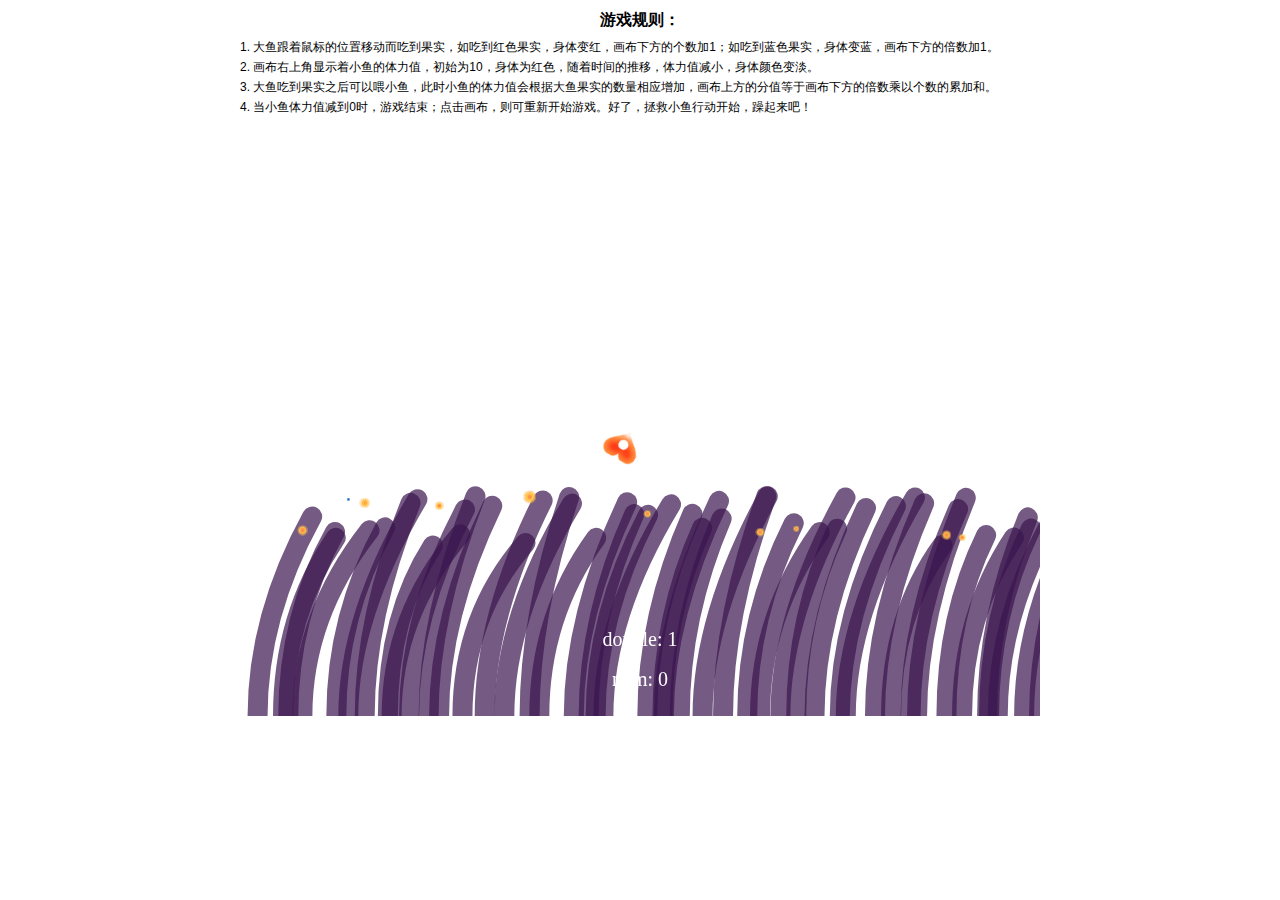
<file: demo/fishgame/index.html>
<!DOCTYPE html>
<html>
<head>
	<title>h5爱心鱼游戏</title>
  <meta charset= "utf-8"/>
<link href="style.css" rel="stylesheet"></head>
<body>
	<div class="introduce">
		<p class="title">游戏规则：</p>
		<ul>
			<li>1. 大鱼跟着鼠标的位置移动而吃到果实，如吃到红色果实，身体变红，画布下方的个数加1；如吃到蓝色果实，身体变蓝，画布下方的倍数加1。</li>
			<li>2. 画布右上角显示着小鱼的体力值，初始为10，身体为红色，随着时间的推移，体力值减小，身体颜色变淡。</li>
			<li>3. 大鱼吃到果实之后可以喂小鱼，此时小鱼的体力值会根据大鱼果实的数量相应增加，画布上方的分值等于画布下方的倍数乘以个数的累加和。</li>
			<li>4. 当小鱼体力值减到0时，游戏结束；点击画布，则可重新开始游戏。好了，拯救小鱼行动开始，躁起来吧！</li>
		</ul>
	</div>
	<div class="page">
		<div class="content" id="main">
			<canvas id="canvas1" width="800" height="600">

			</canvas>
			<canvas id="canvas2" width="800" height="600">

			</canvas>
		</div>
	</div>
<script type="text/javascript" src="bundle.js"></script></body>
</html>
</file>
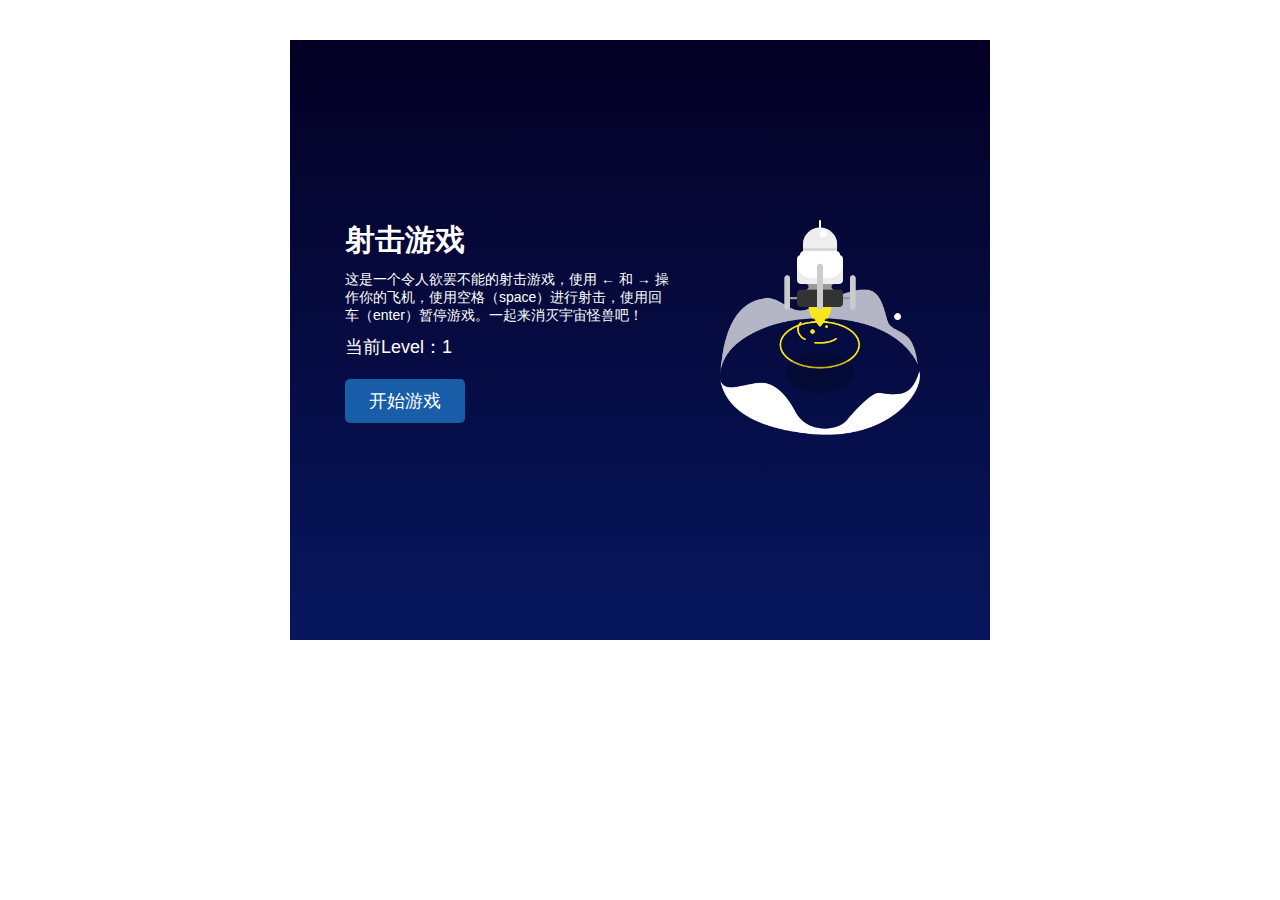
<file: demo/shootgame/index.html>
<!DOCTYPE html>
<html lang="en">
<head>
  <meta charset="UTF-8">
  <meta name="viewport" content="width=device-width, initial-scale=1.0">
  <link rel="stylesheet" href="./style.css">
  <style></style>
  <title>射击游戏</title>
</head>
<body>
  <div id="game" data-status="start">  
    <div class="game-panel">
      <section class="game-intro game-ui">
        <h1 class="section-title">射击游戏</h1>
        <p class="game-desc">这是一个令人欲罢不能的射击游戏，使用 ← 和 → 操作你的飞机，使用空格（space）进行射击，使用回车（enter）暂停游戏。一起来消灭宇宙怪兽吧！</p>
        <p class="game-level">当前Level: 1</p>
        <button class="js-play button">开始游戏</button>
      </section>
      <section class="game-failed game-ui">
        <h1 class="section-title">游戏结束</h1>
        <p class="game-info-text">最终得分: <span class="score"></span></p>
        <button class="js-replay button">重新开始</button>
      </section>
      <section class="game-success game-ui">
        <h1 class="section-title">游戏成功</h1>
        <p class="game-next-level game-info-text"></p>
        <button class="js-next button">继续游戏</button>
      </section>
      <section class="game-all-success game-ui">
        <h1 class="section-title">通关成功</h1>
        <p class="game-next-level game-info-text">你已经成功地防御了怪兽的所有攻击。</p>
        <button class="js-replay button">再玩一次</button>
      </section>
      <section class="game-stop game-ui">
        <h1 class="section-title">游戏暂停</h1>
        <button class="js-stop button">游戏继续</button>
      </section>
    </div>
    <div class="game-info game-ui">
      <span class="title">分数:</span>
      <span class="score"></span>
    </div>
    <canvas id="canvas" width="700" height="600">
        <!-- 动画画板 -->
    </canvas>
  </div>
  <!-- 主逻辑函数 -->
  <script src="./js/fpstool.js" ></script>
  <script src="./js/config.js" ></script>
  <script src="./js/element.js" ></script>
  <script src="./js/bullet.js" ></script>
  <script src="./js/plane.js" ></script>
  <script src="./js/enemy.js" ></script>
  <script src="./js/app.js" ></script>
</body>
</html>
</file>
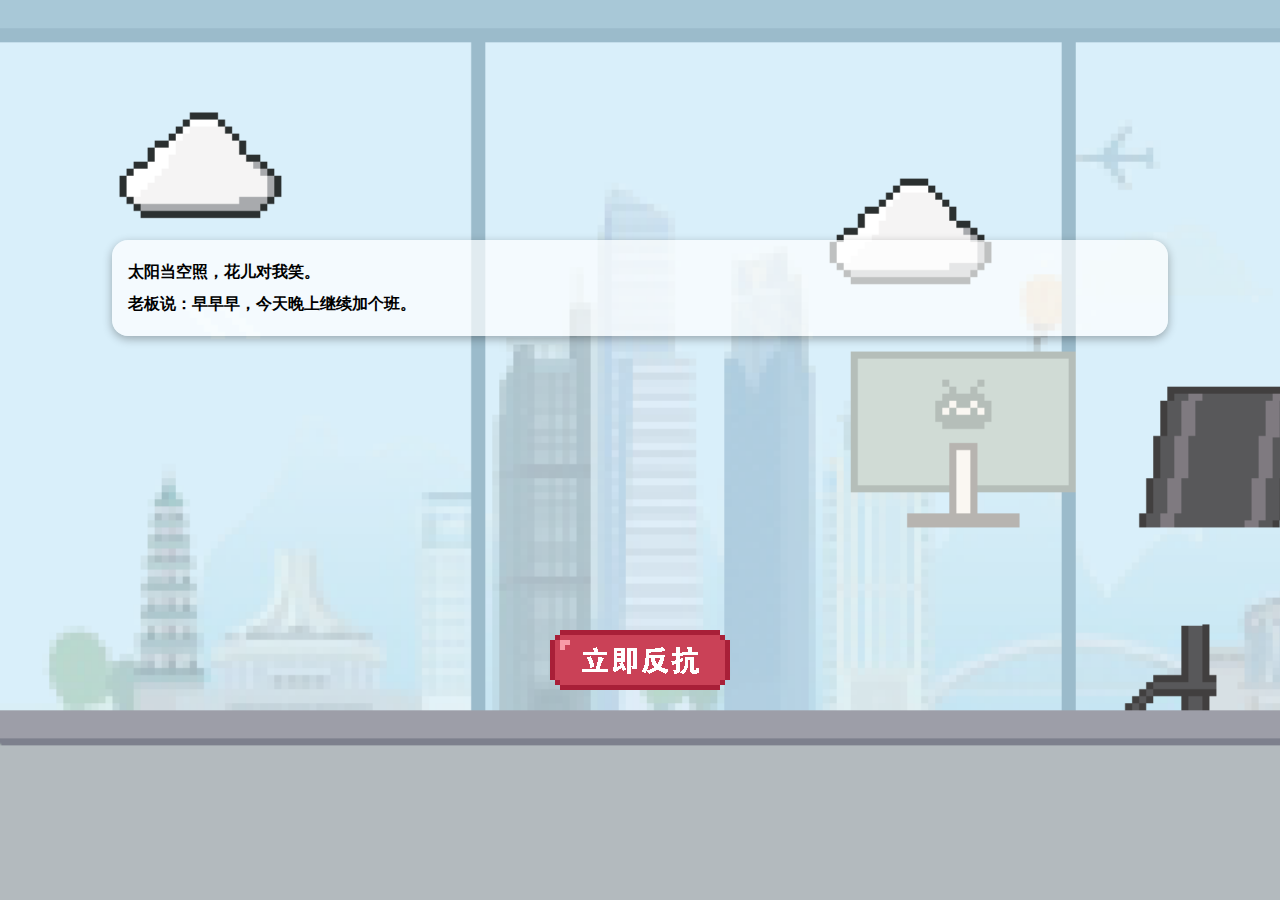
<file: demo/workstory/index.html>
<!DOCTYPE html>
<html lang="en">
    <head>
        <meta charset="UTF-8">
        <meta name="viewport" content="width=device-width, initial-scale=1, maximum-scale=1, minimum-scale=1, user-scalable=no">
        <meta name="author" content="Author">
        <title>听说，正义联盟要造反</title>
        <link href="index.css" rel="stylesheet" type="text/css" />
    </head>

    <body>
        <section id="logo" class="logo">
            <div class="logo-square logo-square--top"></div>
            <div class="logo-square logo-square--bottom"></div>
        </section>
        <section id="story" class="story">
            <p class="story-title">太阳当空照，花儿对我笑。</p>
            <p class="story-content">老板说：早早早，今天晚上继续加个班。</p>
        </section>
        <canvas id="main" class="main"></canvas>
        <section>
        <div class="start"><img src="img/startBtn2.png"></div>
        <!-- <div class="music"><img src="img/quiet.png"></div> -->
        <div class="boss"><img src="img/boss.png"></div>
        <div class="staff"><img src="img/staff.png"></div>
        <div class="question"><img src="img/question.png"></div>
        <div class="skull"><img src="img/skull.png"></div>
        <div class="heart"><img src="img/heart.png"></div>
        <div class="over"><img src="img/shareBtn.png"></div>
        </section>
        <section class="share-layer">
            点击右上角，让朋友们也泄泄愤吧~
        </section>
        <audio id="bg-music" src="audio/batman.mp3" autoplay preload loop="loop"></audio>

        <script src="jquery.min.js"></script>
        <script src="config.js"></script>
        <!-- <script src="./animation/leaf.js"></script>
        <script src="./animation/shuttle.js"></script>
        <script src="./animation.js"></script>
        <script src="./bubble_img.js"></script>
        <script src="./bubble.js"></script> -->
        <script src="index.js"></script>
    </body>
</html>
</file>
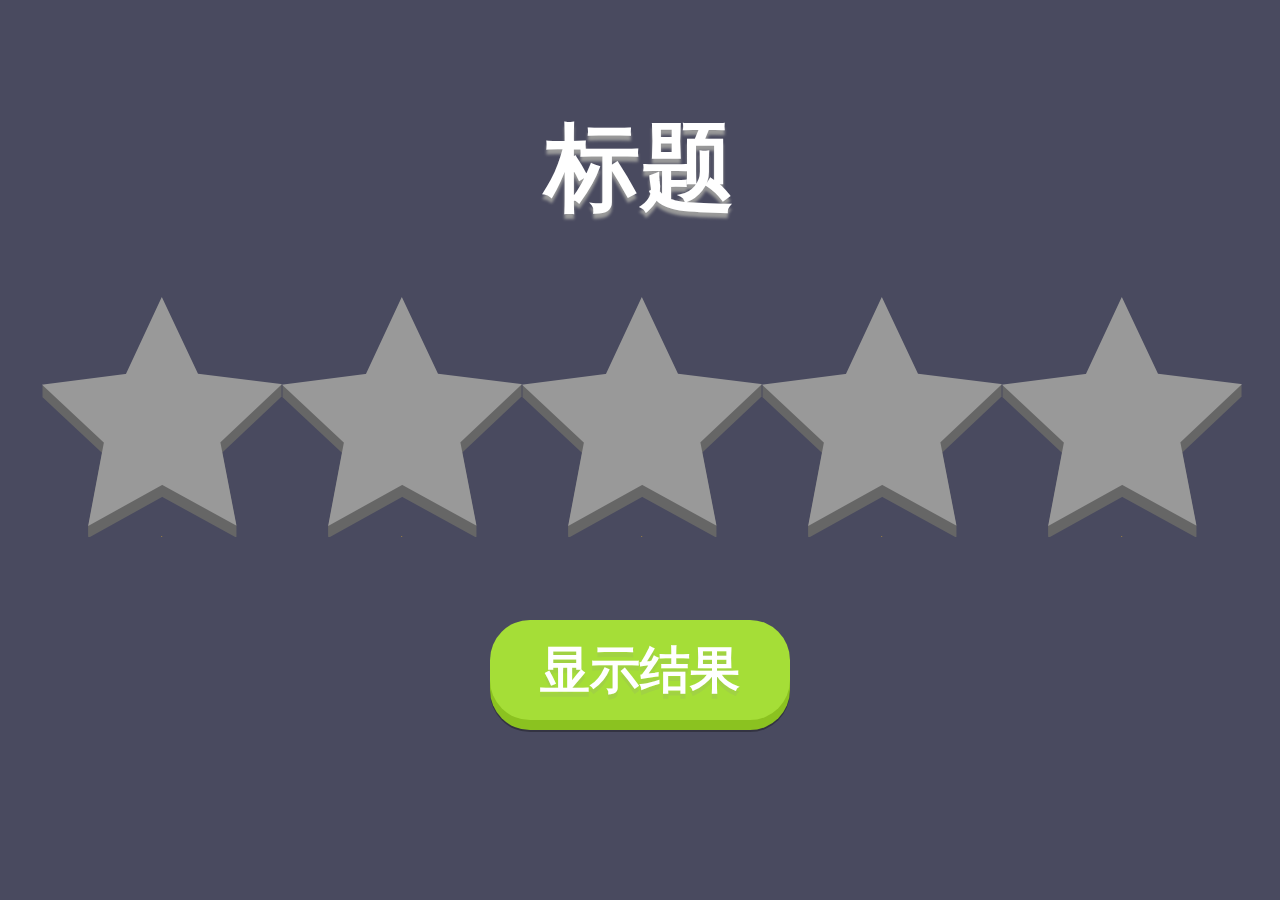
<file: demo/score/score.html>
<!DOCTYPE html>
<html lang="zh">
<head>
    <meta content="text/html; charset=utf-8" http-equiv="Content-Type" />
    <meta http-equiv="content-type" content="text/JavaScript;charset=utf-8" />
    <meta http-equiv="X-UA-Compatible" content="IE=edge,chrome=1">
    <meta name="viewport" content="width=device-width, initial-scale=1.0">
    <title>评分</title>
    <link rel="stylesheet" type="text/css" href="css/starability-slot.css" />
</head>
<body>
    <section>
        <div class="starability-container">
            <h1>标题</h1>
            <form>
                <fieldset class="starability-slot" id="slot">

                    <input type="radio" id="rate1-2" name="rating" value="1" />
                    <label for="rate1-2" title="Terrible">1 stars</label>

                    <input type="radio" id="rate2-2" name="rating" value="2" />
                    <label for="rate2-2" title="Not good">2 stars</label>

                    <input type="radio" id="rate3-2" name="rating" value="3" />
                    <label for="rate3-2" title="Average">3 stars</label>

                    <input type="radio" id="rate4-2" name="rating" value="4" />
                    <label for="rate4-2" title="Very good">4 stars</label>

                    <input type="radio" id="rate5-2" name="rating" value="5" />
                    <label for="rate5-2" title="Amazing">5 star</label>
                </fieldset>
            </form>
        </div>
        <a class="btn" id="btn">显示结果</a>
    </section>
    <script charset ="utf-8" src="js/score.js"></script>
</body>
</html>
</file>
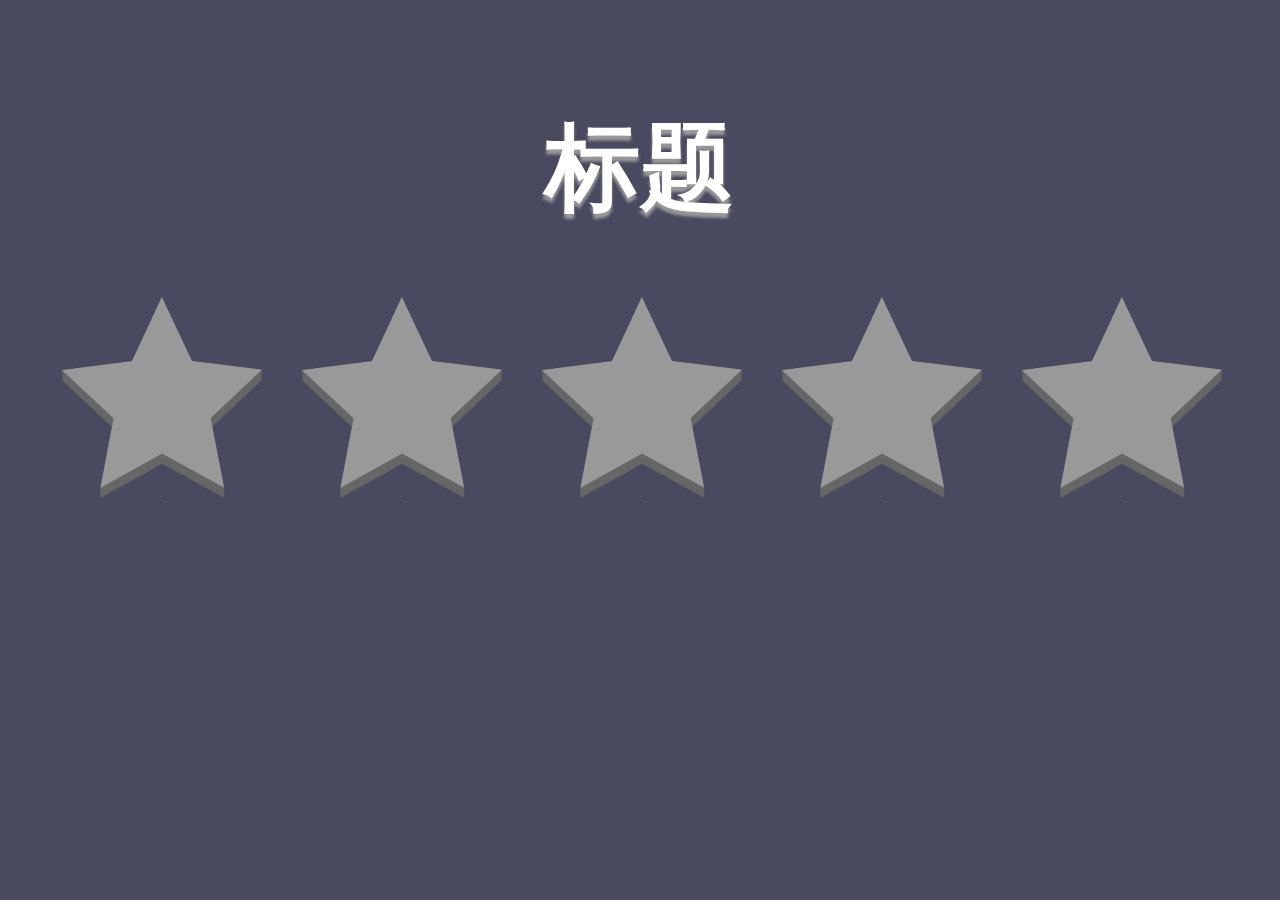
<file: demo/score2/score.html>
<!DOCTYPE html>
<html lang="zh">
<head>
    <meta content="text/html; charset=utf-8" http-equiv="Content-Type" />
    <meta http-equiv="X-UA-Compatible" content="IE=edge,chrome=1">
    <meta name="viewport" content="width=device-width, initial-scale=1.0">
    <title>评分</title>
    <link rel="stylesheet" type="text/css" href="starability-slot.css" />
</head>
<body>
    <section>
        <div class="starability-container">
            <h1>标题</h1>
            <form>
                <fieldset class="starability-slot" id="slot">

                    <input type="radio" id="rate1-2" name="rating" value="1" />
                    <label for="rate1-2" title="Terrible">1 stars</label>

                    <input type="radio" id="rate2-2" name="rating" value="2" />
                    <label for="rate2-2" title="Not good">2 stars</label>

                    <input type="radio" id="rate3-2" name="rating" value="3" />
                    <label for="rate3-2" title="Average">3 stars</label>

                    <input type="radio" id="rate4-2" name="rating" value="4" />
                    <label for="rate4-2" title="Very good">4 stars</label>

                    <input type="radio" id="rate5-2" name="rating" value="5" />
                    <label for="rate5-2" title="Amazing">5 star</label>
                </fieldset>
            </form>
        </div>
    </section>
    <script>
        var tit = getUrlParam("tit");//标题
        console.log("tit=" + tit);
        var score;
        var i = 0;
        var t;
        var slot = document.getElementById("slot");
        var stars = slot.getElementsByTagName("input");
        var labels = slot.getElementsByTagName("label");
        console.log(stars[0]);
        //点亮星星
        function starlight() {
            if (score > 5) score = 5;
            if (score < 0) score = 0;
            if (i < score) {
                console.log("i=" + i);
                var styleStr = "background-position: 0 -200px;transition: background-position .7s;";//200px为星星图片宽度
                stars[i].setAttribute("style", styleStr);
                labels[i].setAttribute("style", styleStr);
                t = setTimeout(starlight, 250);
                i++;
            }
        }
        //清除样式
        function clearStyle() {
            i = 0;
            for (j = 0; j < stars.length; j++) {
                console.log(stars[j]);
                stars[j].removeAttribute("style");
                labels[j].removeAttribute("style"); 
            }
        }
        //获取标题
        function getTit(tit) {
            if (tit == "") {
                alert("请填写tit值");
                return false;
            };
            var h1 = document.getElementsByTagName("h1");
            h1[0].innerHTML = tit;
        }
        //获取url参数
        function getUrlParam(name) {
            name = name.replace(/[\[]/, "\\\[").replace(/[\]]/, "\\\]");
            var regexS = "[\\?&]" + name + "=([^&#]*)";
            var regex = new RegExp(regexS);
            var results = regex.exec(window.location.href);
            if (results == null)
                return "";
            else
                return decodeURI(results[1]);//浏览器会将url中的中文参数进行encodeURI编码，所以要通过js使用decodeURI进行解码，return unescape(results[1]);适合gb2312
        }
        //多事件执行函数
        function addLoadEvent(func) {
            var oldonload = window.onload;
            if (typeof window.onload != "function") {
                window.onload = func;
            } else {
                window.onload = function () {
                    oldonload();
                    func();
                }
            }
        }
        addLoadEvent(getTit(tit));
        //按数字0-5键执行函数
        document.onkeydown = function (event) {
            var e = event || window.event || arguments.callee.caller.arguments[0];
            var keyNum = e && e.keyCode;
            switch (keyNum) {
                case 49:
                    score = 1;
                    break;
                case 50:
                    score = 2;
                    break;
                case 51:
                    score = 3;
                    break;
                case 52:
                    score = 4;
                    break;
                case 53:
                    score = 5;
                    break;
                default:
                    score = 0;
                    break;
            }
            clearStyle();
            starlight();
        }
    </script>
</body>
</html>
</file>
<file: demo/fishgame/style.css>
body,dd,dl,form,h1,h2,h3,h4,input,p,select,textarea,ul{font-family:arial;font-size:12px;margin:0;padding:0}li{list-style:none}img,input{border:none}a{text-decoration:none}a:hover{text-decoration:underline}.introduce{height:100px;margin:0 auto;padding-top:10px;width:800px}.introduce p.title{font-size:16px;font-weight:700;text-align:center;width:800px}.introduce ul{margin:6px 0;width:800px}.introduce ul li{height:20px;line-height:20px;width:800px}.page{margin:6px auto 0}#main,.page{height:600px;width:800px}#main{position:relative}#canvas1,#canvas2{height:600px;left:0;position:absolute;top:0;width:800px}#canvas1{z-index:1}#canvas2{z-index:0}
</file>
<file: demo/shootgame/style.css>
* { 
  padding:0; 
  margin: 0;
}

html,body{
  height: 100%;
  width:100%;
}

canvas {
  display: block;
}

body{
  /*background: #e7e7e7;*/
  color: #fff;
  font-family: Verdana,Arial, sans-serif;
  font-size: 18px;
}
h1{
	font-size: 30px;
}

a{
	color: #fff;
	text-decoration:none;
}
a:hover{
	text-decoration: underline;
}
.button{
  background: #185da8;
  border-radius: 5px;
  display: block;
  font-size: 18px;
  margin-top: 20px;
  border: none;
  padding: 10px;
  width: 120px;
  color: #fff;
}
.button:hover{
	background: #2488f5;
	color: #fff;
	text-decoration: none;
}
#game{
  width: 700px;
  height: 600px;
  position: relative;
  left: 50%;
  top: 40px;
  margin: 0 0 0 -350px;
  background: linear-gradient(-180deg, #040024 0%, #07165C 97%);
}

.game-panel {
	width: 700px;
	height: 600px;
	position: absolute;/* 将UI置于画布之上 */
}
.game-ui{
  display: none;
  padding: 55px;
  box-sizing: border-box;
	height: 100%;
}
.game-level {
  margin-top: 10px;
  font-size: 18px;
}
.game-desc {
  font-size: 14px;
  margin-top: 10px;
  width: 330px;
}
[data-status="start"] .game-intro {
  display: block;
  padding-top: 180px;
  background: url(./img/bg.png) no-repeat 430px 180px;
  background-size: 200px;
}

[data-status="playing"] .game-info {
  display: block;
  position: absolute;
  top:0;
  left:0;
  padding:20px;
}

[data-status="failed"] .game-failed, 
[data-status="success"] .game-success,
[data-status="all-success"] .game-all-success,
[data-status="stop"] .game-stop{
  display: block;
  padding-top: 180px;
  background: url(./img/bg-end.png) no-repeat 380px 190px;
  background-size: 250px;
}
</file>
<file: demo/workstory/index.css>
html, body {
    width: 100%;
    height: 100%;
    padding: 0;
    margin: 0;
}
* {
	margin: 0px;
	padding: 0px;
}
body{
    background:url(img/bg.png) no-repeat center left;
    background-size: cover;
    height: 100%;
}
.story{
    font-weight: 600;
    background: rgba(255,255,255,0.7);
    border-radius: 1em;
    margin: 0 auto;
    margin-top: 15em;
    width: 80%;
    padding: 1em;
    line-height: 2;
    box-shadow: 0px 3px 10px rgba(0,0,0,0.3);
    position: absolute;
    left: 0;
    right: 0;
}
#bg-music{
    position: absolute;
    top: 0;
    left: 0;
    z-index: 1000;
}
.share-layer{
    display: none;
    position: absolute;
    width:100%;
    background: rgba(0,0,0,0.7);
    top: 0;
    left: 0;
    color: #fff;
    text-align: center;
    height: 100%;
    max-height: 100%;
    line-height: 20;
    z-index: 9999;
}
/*角色*/
.boss{
    display: none;
    position: absolute;
    top: 500px;
    left: 240px;
    z-index:1;
}
.staff{
    display: none;
    position: absolute;
    top: 500px;
    left: 240px;
    z-index: 10;
    -webkit-animation: rotateOutUpRight 1s 1s 1;
    animation:  rotateOutUpRight 1s 1s 1;
}
.question{
    display: none;
    position: absolute;
    top: 450px;
    left: 270px;
    z-index: 10;
    -webkit-animation: flash 2s infinite;
    animation: flash 2s infinite;
}
.heart{
    display: none;
    position: absolute;
    top: 550px;
    left: 100px;
    z-index: 10;
    -webkit-animation: rotate 4.5s 1s 1;
    animation:  rotate 4.5s 1s 1;
}
.skull{
    display: none;
    position: absolute;
    top: 475px;
    left: 220px;
    z-index: 10;
    -webkit-animation: flash 0.5s infinite;
    animation:  flash 0.5s infinite;
}
/*控制按钮*/
.music{
    display: block;
    position: absolute;
    right: 5%;
    top: 2%;
}
.start{
    display: block;
    position: absolute;
    margin:0 auto;
    left: 0;
    right: 0;
    top: 70%;
    width: 180px;
}
.over{
    display: none;
    position: absolute;
    margin:0 auto;
    left: 0;
    right: 0;
    bottom: 0;
    width: 180px;
}
@-webkit-keyframes rotate{
    0%{
        transform-origin:right bottom;
    }
    0%,to{
        -webkit-transform-origin:right bottom
    }
    to{
        transform-origin:right bottom;
        -webkit-transform:rotate(90deg);
        transform:rotate(90deg);
    }
}
@-webkit-keyframes rotateOutUpRight{
    0%{
        transform-origin:right bottom;
        opacity:1
    }
    0%,to{
        -webkit-transform-origin:right bottom
    }
    to{
        transform-origin:right bottom;
        -webkit-transform:rotate(90deg);
        transform:rotate(90deg);
        opacity:0
    }
}
@keyframes rotateOutUpRight{
    0%{
        transform-origin:right bottom;
        opacity:1
    }
    0%,to{
        -webkit-transform-origin:right bottom
    }
    to{
        transform-origin:right bottom;
        -webkit-transform:rotate(90deg);
        transform:rotate(90deg);
        opacity:0
    }
}
@keyframes flash{
    0%,50%,to{
        opacity:1;
    }
    25%,75%{
        opacity:0;
    }
}
</file>
<file: demo/score/css/starability-slot.css>
/*基础样式*/
body {
    background: #494A5F;
    color: #D5D6E2;
    font-weight: 500;
    font-size: 1.05em;
    font-family: "Microsoft YaHei","Segoe UI", "Lucida Grande", Helvetica, Arial,sans-serif, FreeSans, Arimo;
}
a {
    color: #2fa0ec;
    outline: none;
    text-decoration: none;
}
a:hover, a:focus {
    text-decoration: none;
}
h1 {
    font-size: 95px;
    text-align: center;
    color: #fff;
    text-shadow: 0px 5px 3px #999;
}
.content {
    width: 100%;
}
.starability-container {
    width: 1200px;
    margin: 0 auto;
    padding: 2em 0;
}
.center {
    text-align: center;
}
.starability-slot {
    display: block;
    position: relative;
    width: 1200px;
    min-height: 60px;
    padding: 0;
    border: none;
}
/*starability-slot*/
.starability-slot > input {
    position: absolute;
    margin-right: -100%;
    opacity: 0;
}
/*
.starability-slot > input:checked ~ label, .starability-slot > input:focus ~ label, .starability-slot > input:hover ~ label, .starability-slot > input.light, .starability-slot > label.light {
    background-position: 0 -240px;
}*/
.starability-slot > input:focus + label {
    outline: 1px dotted #999;
}
.starability-slot > label {
    position: relative;
    display: inline-block;
    float: left;
    width: 240px;
    height: 240px;
    color: transparent;
    cursor: pointer;
    background-image: url(../img/icons_large.png);
    background-repeat: no-repeat;
}
@media (-webkit-min-device-pixel-ratio:2),(min-resolution:192dpi),screen and (-webkit-min-device-pixel-ratio:2) {
    .starability-slot > label {
        background-image: url(../img/icons_large.png);
        background-size: 240px auto;
    }
}
/*
.starability-slot > input:checked ~ label, .starability-slot > input:focus ~ label, .starability-slot > input:hover ~ label, .starability-slot > input.light~label {
    transition: background-position .7s;
}*/
@keyframes a {
    0% {
        transform: scale(1)
    }

    99% {
        transform: scale(4);
        opacity: 0;
    }

    to {
        transform: scale(1);
        opacity: 0;
    }
}
/*按钮样式*/
.btn {
    top: 0px;
    display: block;
    margin: 0px auto 20px auto;
    width: 300px;
    height: 100px;
    line-height: 100px;
    text-align: center;
    font-style: normal;
    font-size: 50px;
    font-weight: bold;
    position: relative;
    border-radius: 40px;
    background: #A5DE37;
    color: #fff;
    text-shadow: 0px 5px 0px #a1d243;
    -webkit-box-shadow: 0px 10px 0px #8bc220, 0px 12px 0px rgba(0, 0, 0, 0.3);
    box-shadow: 0px 10px 0px #8bc220, 0px 12px 0px rgba(0, 0, 0, 0.3);
    cursor: pointer;
    margin-top: 50px;
}
.btn:hover, .btn:focus {
    -webkit-box-shadow: 0px 10px 0px #84b91f, 0px 12px 0px rgba(0, 0, 0, 0.3);
    box-shadow: 0px 10px 0px #84b91f, 0px 12px 0px rgba(0, 0, 0, 0.3);
}
.btn:active {
    color: #8bc220;
    top: 5px;
    text-shadow: 0px 0px 0px #fff;
    -webkit-transition-property: all;
    transition-property: all;
    -webkit-transition-duration: .15s;
    transition-duration: .15s;
    -webkit-box-shadow: 0px 2px 0px #6b9619, 0px 4px 0px rgba(0, 0, 0, 0.3);
    box-shadow: 0px 2px 0px #6b9619, 0px 4px 0px rgba(0, 0, 0, 0.3);
}
</file>
<file: demo/score2/starability-slot.css>
﻿/*基础样式*/
body {
    background: #494A5F;
    color: #D5D6E2;
    font-weight: 500;
    font-size: 1.05em;
    font-family: "Microsoft YaHei","Segoe UI", "Lucida Grande", Helvetica, Arial,sans-serif, FreeSans, Arimo;
}
a {
    color: #2fa0ec;
    outline: none;
    text-decoration: none;
}
a:hover, a:focus {
    text-decoration: none;
}
h1 {
    font-size: 95px;
    text-align: center;
    color: #fff;
    text-shadow: 0px 5px 3px #999;
}
.content {
    width: 100%;
}
.starability-container {
    width: 1200px;
    margin: 0 auto;
    padding: 2em 0;
}
.center {
    text-align: center;
}
.starability-slot {
    display: block;
    position: relative;
    width: 1200px;
    min-height: 60px;
    padding: 0;
    border: none;
}
/*星星样式*/
.starability-slot > input {
    position: absolute;
    margin-right: -100%;
    opacity: 0;
}
/*
.starability-slot > input:checked ~ label, .starability-slot > input:focus ~ label, .starability-slot > input:hover ~ label, .starability-slot > input.light, .starability-slot > label.light {
    background-position: 0 -240px;
}*/
.starability-slot > input:focus + label {
    outline: 1px dotted #999;
}
.starability-slot > label {
    position: relative;
    display: inline-block;
    float: left;
    width: 200px;
    height: 200px;
    color: transparent;
    cursor: pointer;
    background-image: url(icons_large.png);
    background-repeat: no-repeat;
    margin: 0 20px;
}
@media (-webkit-min-device-pixel-ratio:2),(min-resolution:192dpi),screen and (-webkit-min-device-pixel-ratio:2) {
    .starability-slot > label {
        background-image: url(icons_large.png);
        background-size: 200px auto;
    }
}
/*
.starability-slot > input:checked ~ label, .starability-slot > input:focus ~ label, .starability-slot > input:hover ~ label, .starability-slot > input.light~label {
    transition: background-position .7s;
}*/
@keyframes a {
    0% {
        transform: scale(1)
    }

    99% {
        transform: scale(4);
        opacity: 0;
    }

    to {
        transform: scale(1);
        opacity: 0;
    }
}
/*按钮样式*/
.btn {
    top: 0px;
    display: block;
    margin: 0px auto 20px auto;
    width: 300px;
    height: 100px;
    line-height: 100px;
    text-align: center;
    font-style: normal;
    font-size: 50px;
    font-weight: bold;
    position: relative;
    border-radius: 40px;
    background: #A5DE37;
    color: #fff;
    text-shadow: 0px 5px 0px #a1d243;
    -webkit-box-shadow: 0px 10px 0px #8bc220, 0px 12px 0px rgba(0, 0, 0, 0.3);
    box-shadow: 0px 10px 0px #8bc220, 0px 12px 0px rgba(0, 0, 0, 0.3);
    cursor: pointer;
    margin-top: 50px;
}
.btn:hover, .btn:focus {
    -webkit-box-shadow: 0px 10px 0px #84b91f, 0px 12px 0px rgba(0, 0, 0, 0.3);
    box-shadow: 0px 10px 0px #84b91f, 0px 12px 0px rgba(0, 0, 0, 0.3);
}
.btn:active {
    color: #8bc220;
    top: 5px;
    text-shadow: 0px 0px 0px #fff;
    -webkit-transition-property: all;
    transition-property: all;
    -webkit-transition-duration: .15s;
    transition-duration: .15s;
    -webkit-box-shadow: 0px 2px 0px #6b9619, 0px 4px 0px rgba(0, 0, 0, 0.3);
    box-shadow: 0px 2px 0px #6b9619, 0px 4px 0px rgba(0, 0, 0, 0.3);
}
</file>
